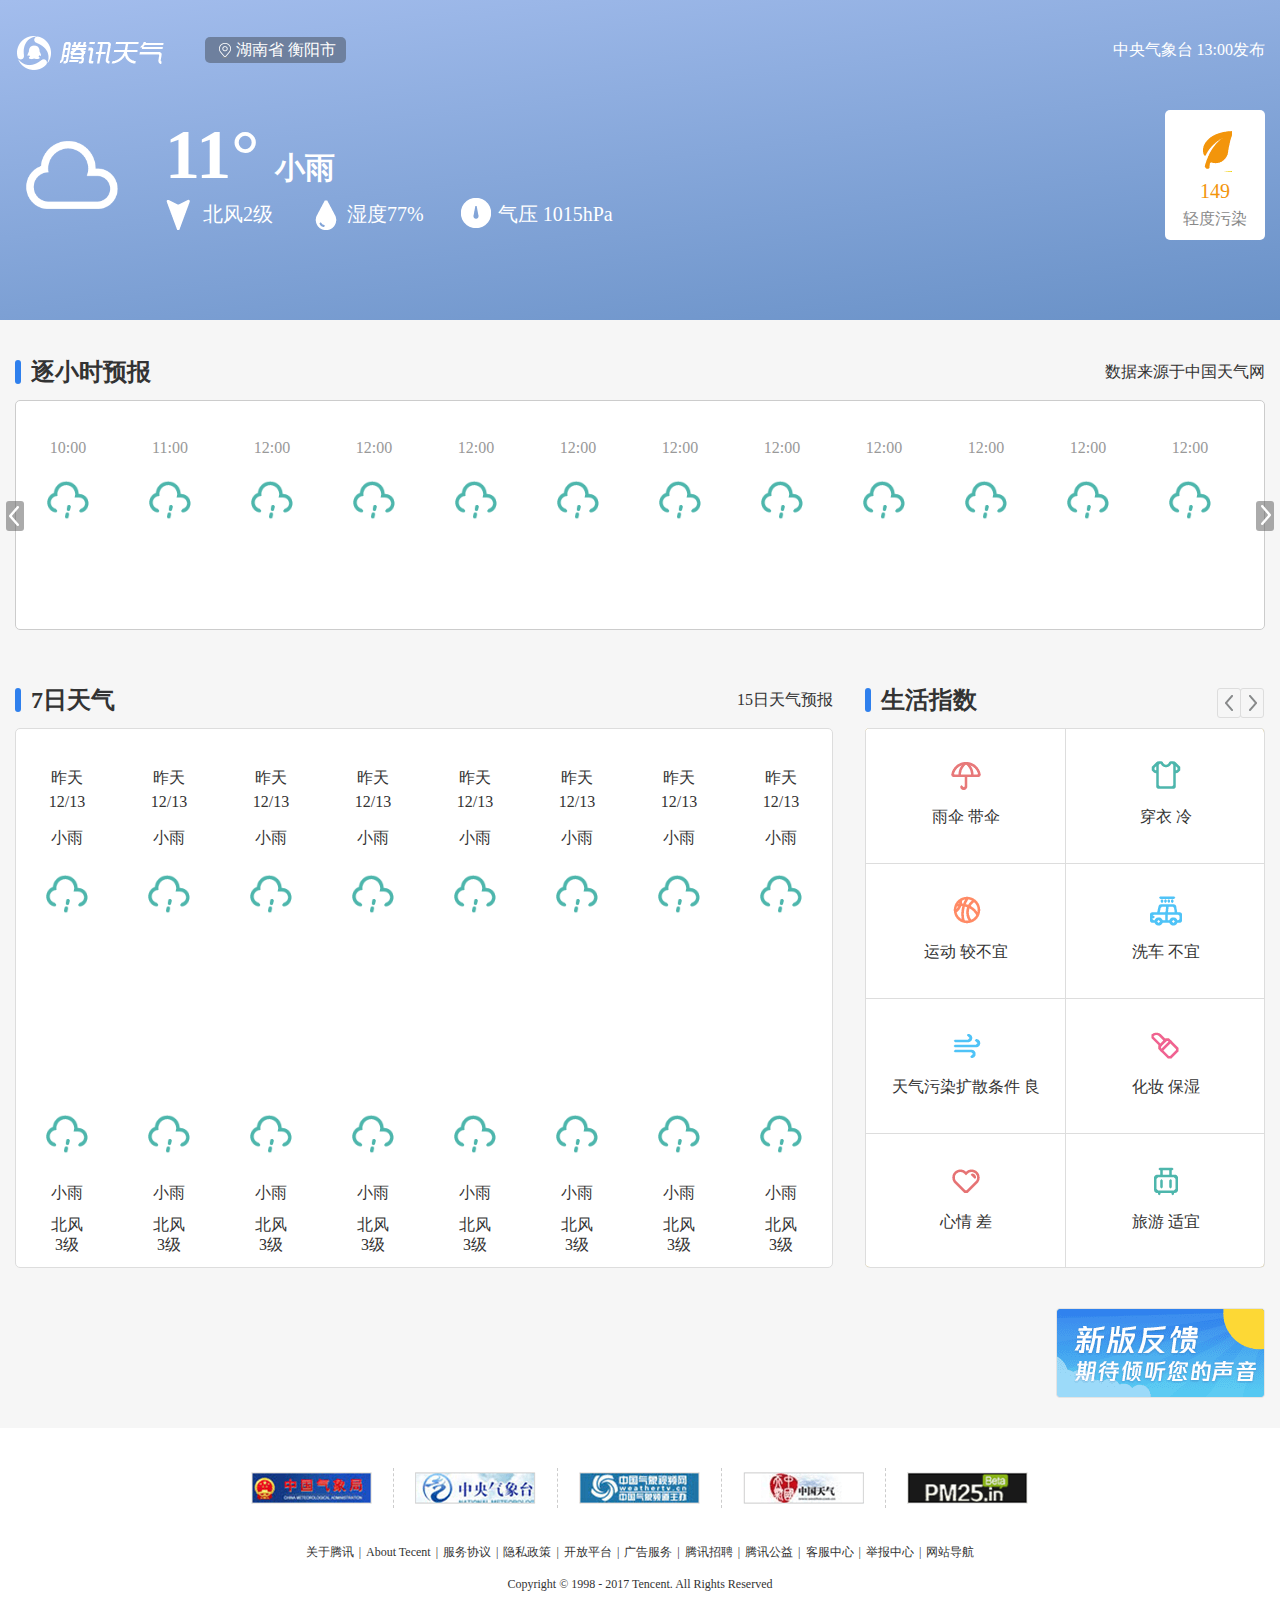
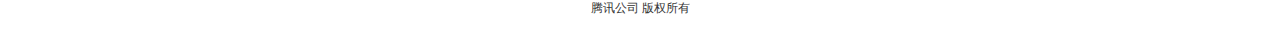
<file: index.html>
<!DOCTYPE html>
<html lang="en">
<head>
	<meta charset="UTF-8">
	<meta name="viewport" content="width=device-width, initial-scale=1.0, maximum-scale=1.0,minimum-scale=1.0,user-scalable=0" />
	<title>腾讯天气</title>
	<link rel="stylesheet" href="./css/init.css">
	<link rel="stylesheet" href="./css/header.css">
	<link rel="stylesheet" href="./css/container.css">
	<link rel="stylesheet" href="./css/footer.css">
</head>
<body>
	<div class="header">
		<div class="title">
			<div class="top">
				<h1></h1>
				<!-- 搜索区域 -->
				<div class="search">  
					<i class="local-btn"></i>
					<span class="pro-city-c">湖南省 衡阳市</span>
					<div class="hidden">
						<div class="search-bar">
							<i class="search-btn"></i>
							<input type="text" placeholder="搜索地区/景点">
						</div>
						<div class="more-city">
							<div class="l-m-city">
								<p class="location">衡阳市 <i class="location-btn"></i></p>
								<ul class="hot-city clearfix">
									<li><a href="#" data-province="北京">北京</a></li>
									<li><a href="#" data-province="上海">上海</a></li>
									<li><a href="#" data-province="广东">广州</a></li>
									<li><a href="#" data-province="广东">深圳</a></li>
									<li><a href="#" data-province="天津">天津</a></li>
									<li><a href="#" data-province="陕西">西安</a></li>
									<li><a href="#" data-province="湖北">武汉</a></li>
									<li><a href="#" data-province="四川">成都</a></li>
									<li><a href="#" data-province="河北">石家庄</a></li>
									<li><a href="#" data-province="河南">郑州</a></li>
									<li><a href="#" data-province="黑龙江">哈尔滨</a></li>
									<li><a href="#" data-province="山西">太原</a></li>
									<li><a href="#" data-province="新疆">乌鲁木齐</a></li>
									<li><a href="#" data-province="山东">济南</a></li>
									<li><a href="#" data-province="福建">福州</a></li>
									<li><a href="#" data-province="西藏">日喀则</a></li>
									<li><a href="#" data-province="福建">厦门</a></li>
									<li><a href="#" data-province="山东">青岛</a></li>
									<li><a href="#" data-province="江苏">扬州</a></li>
									<li><a href="#" data-province="安徽">合肥</a></li>
									<li><a href="#" data-province="重庆">重庆</a></li>
									<li><a href="#" data-province="江西">南昌</a></li>
									<li><a href="#" data-province="河北">唐山</a></li>
									<li><a href="#" data-province="浙江">杭州</a></li>
									<li><a href="#" data-province="河北">邢台</a></li>
									<li><a href="#" data-province="辽宁">沈阳</a></li>
									<li><a href="#" data-province="河北">邯郸</a></li>
									<li><a href="#" data-province="云南">昆明</a></li>
								</ul>
							</div>						
							<ul class="c-match"></ul>
						</div>					
					</div>
				</div>
				<div class="origin">中央气象台 13:00发布</div>
			</div>
			<div class="bottom">
				<!-- 天气简介板块 -->
				<div class="weather-short">
					<img src="./images/s-02.png" alt="" width="175" height="175">
					<div class="weather-des">
						<p class="tem-air">
							<span class="temperature">11°</span>
							<span class="air">小雨</span>
						</p>
						<p class="wind-humidity-pressure">
							<span class="wind">
								<i class="wind-btn"></i>
								<span class="word">北风2级</span>
							</span>
							<span class="humidity">
								<i class="humidity-btn"></i>
								<span class="word">湿度77%</span>
							</span>
							<span class="pressure">
								<i class="pressure-btn"></i>
								<span class="word">气压 1015hPa</span>
							</span>
						</p>
					</div>
				</div>
				<!-- 空气质量板块 -->
				<div class="pollute">
					<i class="poll-btn"></i>
					<span class="poll-num">149</span>
					<span class="poll-degree">轻度污染</span>
				</div>
			</div>
		</div>
	</div>
	<div class="container">
		<div class="con">
			<div class="forecast-hours">
				<h2 class="tit">逐小时预报<a href="" class="mes-origin">数据来源于中国天气网</a></h2>
				<div class="wea-show">
					<div class="wrap-forecast-1h">
						<ol class="forecasts">
							<li class="item">
								<p class="txt-time">10:00</p>
								<img src="./images/07.png" alt="">
							</li>
							<li class="item">
								<p class="txt-time">11:00</p>
								<img src="./images/07.png" alt="">
							</li>
							<li class="item">
								<p class="txt-time">12:00</p>
								<img src="./images/07.png" alt="">
							</li>
							<li class="item">
								<p class="txt-time">12:00</p>
								<img src="./images/07.png" alt="">
							</li>
							<li class="item">
								<p class="txt-time">12:00</p>
								<img src="./images/07.png" alt="">
							</li>
							<li class="item">
								<p class="txt-time">12:00</p>
								<img src="./images/07.png" alt="">
							</li>
							<li class="item">
								<p class="txt-time">12:00</p>
								<img src="./images/07.png" alt="">
							</li>

							<li class="item">
								<p class="txt-time">12:00</p>
								<img src="./images/07.png" alt="">
							</li>
							<li class="item">
								<p class="txt-time">12:00</p>
								<img src="./images/07.png" alt="">
							</li>
							<li class="item">
								<p class="txt-time">12:00</p>
								<img src="./images/07.png" alt="">
							</li>
							<li class="item">
								<p class="txt-time">12:00</p>
								<img src="./images/07.png" alt="">
							</li>
							<li class="item">
								<p class="txt-time">12:00</p>
								<img src="./images/07.png" alt="">
							</li>

							<li class="item">
								<p class="txt-time">12:00</p>
								<img src="./images/07.png" alt="">
							</li>
							<li class="item">
								<p class="txt-time">12:00</p>
								<img src="./images/07.png" alt="">
							</li>
							<li class="item">
								<p class="txt-time">12:00</p>
								<img src="./images/07.png" alt="">
							</li>
							<li class="item">
								<p class="txt-time">12:00</p>
								<img src="./images/07.png" alt="">
							</li>
							<li class="item">
								<p class="txt-time">12:00</p>
								<img src="./images/07.png" alt="">
							</li>
							<li class="item">
								<p class="txt-time">12:00</p>
								<img src="./images/07.png" alt="">
							</li>
							<li class="item">
								<p class="txt-time">12:00</p>
								<img src="./images/07.png" alt="">
							</li>
							<li class="item">
								<p class="txt-time">12:00</p>
								<img src="./images/07.png" alt="">
							</li>
							<li class="item">
								<p class="txt-time">12:00</p>
								<img src="./images/07.png" alt="">
							</li>
							<li class="item">
								<p class="txt-time">12:00</p>
								<img src="./images/07.png" alt="">
							</li>
							<li class="item">
								<p class="txt-time">12:00</p>
								<img src="./images/07.png" alt="">
							</li>
							<li class="item">
								<p class="txt-time">12:00</p>
								<img src="./images/07.png" alt="">
							</li>
							<li class="item">
								<p class="txt-time">12:00</p>
								<img src="./images/07.png" alt="">
							</li>
							<li class="item">
								<p class="txt-time">12:00</p>
								<img src="./images/07.png" alt="">
							</li>
							<li class="item">
								<p class="txt-time">12:00</p>
								<img src="./images/07.png" alt="">
							</li>
							<li class="item">
								<p class="txt-time">12:00</p>
								<img src="./images/07.png" alt="">
							</li>
							<li class="item">
								<p class="txt-time">12:00</p>
								<img src="./images/07.png" alt="">
							</li>
							<li class="item">
								<p class="txt-time">12:00</p>
								<img src="./images/07.png" alt="">
							</li>
							<li class="item">
								<p class="txt-time">12:00</p>
								<img src="./images/07.png" alt="">
							</li>
							<li class="item">
								<p class="txt-time">12:00</p>
								<img src="./images/07.png" alt="">
							</li>
							<li class="item">
								<p class="txt-time">12:00</p>
								<img src="./images/07.png" alt="">
							</li>
							<li class="item">
								<p class="txt-time">12:00</p>
								<img src="./images/07.png" alt="">
							</li>
							<li class="item">
								<p class="txt-time">12:00</p>
								<img src="./images/07.png" alt="">
							</li>
							<li class="item">
								<p class="txt-time">12:00</p>
								<img src="./images/07.png" alt="">
							</li>
							<li class="item">
								<p class="txt-time">12:00</p>
								<img src="./images/07.png" alt="">
							</li>
							<li class="item">
								<p class="txt-time">12:00</p>
								<img src="./images/07.png" alt="">
							</li>
							<li class="item">
								<p class="txt-time">12:00</p>
								<img src="./images/07.png" alt="">
							</li>
							<li class="item">
								<p class="txt-time">12:00</p>
								<img src="./images/07.png" alt="">
							</li>
							<li class="item">
								<p class="txt-time">12:00</p>
								<img src="./images/07.png" alt="">
							</li>
							<li class="item">
								<p class="txt-time">12:00</p>
								<img src="./images/07.png" alt="">
							</li>
							<li class="item">
								<p class="txt-time">12:00</p>
								<img src="./images/07.png" alt="">
							</li>
							<li class="item">
								<p class="txt-time">12:00</p>
								<img src="./images/07.png" alt="">
							</li>
							<li class="item">
								<p class="txt-time">12:00</p>
								<img src="./images/07.png" alt="">
							</li>
							<li class="item">
								<p class="txt-time">12:00</p>
								<img src="./images/07.png" alt="">
							</li>
							<li class="item">
								<p class="txt-time">12:00</p>
								<img src="./images/07.png" alt="">
							</li>
							<li class="item">
								<p class="txt-time">12:00</p>
								<img src="./images/07.png" alt="">
							</li>
						</ol>
						<canvas height="100" width="4896"></canvas>
					</div>
				</div>
				<span class="left-btn"></span>
				<span class="right-btn"></span>
			</div>
			<div class="weather-live">
				<div class="seven-wea">
					<h2 class="tit">7日天气<a href="" class="fifteen-forecast">15日天气预报</a></h2>
					<ol class="seven-rep">
						<li class="item">
							<div class="day-time">
								<p class="day">昨天</p>
								<p class="date">12/13</p>
								<p class="s-weather">小雨</p>
								<img src="./images/07.png" alt="">
							</div>
							<div class="night-time">
								<img src="./images/07.png" alt="">
								<p class="s-weather">小雨</p>
								<p class="wind-direc">北风</p>
								<p class="level">3级</p>
							</div>
						</li>
						<li class="item">
							<div class="day-time">
								<p class="day">昨天</p>
								<p class="date">12/13</p>
								<p class="s-weather">小雨</p>
								<img src="./images/07.png" alt="">
							</div>
							<div class="night-time">
								<img src="./images/07.png" alt="">
								<p class="s-weather">小雨</p>
								<p class="wind-direc">北风</p>
								<p class="level">3级</p>
							</div>
						</li>
						<li class="item">
							<div class="day-time">
								<p class="day">昨天</p>
								<p class="date">12/13</p>
								<p class="s-weather">小雨</p>
								<img src="./images/07.png" alt="">
							</div>
							<div class="night-time">
								<img src="./images/07.png" alt="">
								<p class="s-weather">小雨</p>
								<p class="wind-direc">北风</p>
								<p class="level">3级</p>
							</div>
						</li>
						<li class="item">
							<div class="day-time">
								<p class="day">昨天</p>
								<p class="date">12/13</p>
								<p class="s-weather">小雨</p>
								<img src="./images/07.png" alt="">
							</div>
							<div class="night-time">
								<img src="./images/07.png" alt="">
								<p class="s-weather">小雨</p>
								<p class="wind-direc">北风</p>
								<p class="level">3级</p>
							</div>
						</li>

						<li class="item">
							<div class="day-time">
								<p class="day">昨天</p>
								<p class="date">12/13</p>
								<p class="s-weather">小雨</p>
								<img src="./images/07.png" alt="">
							</div>
							<div class="night-time">
								<img src="./images/07.png" alt="">
								<p class="s-weather">小雨</p>
								<p class="wind-direc">北风</p>
								<p class="level">3级</p>
							</div>
						</li>
						<li class="item">
							<div class="day-time">
								<p class="day">昨天</p>
								<p class="date">12/13</p>
								<p class="s-weather">小雨</p>
								<img src="./images/07.png" alt="">
							</div>
							<div class="night-time">
								<img src="./images/07.png" alt="">
								<p class="s-weather">小雨</p>
								<p class="wind-direc">北风</p>
								<p class="level">3级</p>
							</div>
						</li>
						<li class="item">
							<div class="day-time">
								<p class="day">昨天</p>
								<p class="date">12/13</p>
								<p class="s-weather">小雨</p>
								<img src="./images/07.png" alt="">
							</div>
							<div class="night-time">
								<img src="./images/07.png" alt="">
								<p class="s-weather">小雨</p>
								<p class="wind-direc">北风</p>
								<p class="level">3级</p>
							</div>
						</li>
						<li class="item">
							<div class="day-time">
								<p class="day">昨天</p>
								<p class="date">12/13</p>
								<p class="s-weather">小雨</p>
								<img src="./images/07.png" alt="">
							</div>
							<div class="night-time">
								<img src="./images/07.png" alt="">
								<p class="s-weather">小雨</p>
								<p class="wind-direc">北风</p>
								<p class="level">3级</p>
							</div>
						</li>
					</ol>
					<canvas width="816" height="190"></canvas>	
				</div>
				<div class="live-index">
					<h2 class="tit">生活指数<span href="" class="r-btn"></span><span href="" class="l-btn"></span></h2>
					<div class="live-show">
						<ul>
							<li class="item">
								<div class="liv-in">
									<i class="umbrella"></i>
									<p>雨伞 带伞</p>
									<div class="detail">有降水，请带上雨伞，如果你喜欢雨中漫步，享受大自然给予的温馨和快乐，在短时间外出可收起雨伞。</div>
								</div>
							</li>
							<li class="item">
								<div class="liv-in">
									<i class="clothes"></i>
									<p>穿衣 冷</p>
									<div class="detail">天气冷，建议着棉服、羽绒服、皮夹克加羊毛衫等冬季服装。年老体弱者宜着厚棉衣、冬大衣或厚羽绒服。</div>
								</div>
							</li>
							<li class="item">
								<div class="liv-in">
									<i class="sunscreen"></i>
									<p>防晒 弱</p>
									<div class="detail">属弱紫外辐射天气，长期在户外，建议涂擦SPF在8-12之间的防晒护肤品。</div>
								</div>
							</li>
							<li class="item">
								<div class="liv-in">
									<i class="cold"></i>
									<p>感冒 极易发</p>
									<div class="detail">天气寒冷，昼夜温差极大且空气湿度较大，易发生感冒，请注意适当增减衣服，加强自我防护避免感冒。</div>
								</div>
							</li>
							<li class="item">
								<div class="liv-in">
									<i class="sports"></i>
									<p>运动 较不宜</p>
									<div class="detail">有降水，推荐您在室内进行健身休闲运动；若坚持户外运动，须注意保暖并携带雨具。</div>
								</div>
							</li>
							<li class="item">
								<div class="liv-in">
									<i class="carwash"></i>
									<p>洗车 不宜</p>
									<div class="detail">不宜洗车，未来24小时内有雨，如果在此期间洗车，雨水和路上的泥水可能会再次弄脏您的爱车。</div>
								</div>
							</li>
							<li class="item">
								<div class="liv-in">
									<i class="fish"></i>
									<p>钓鱼 不宜</p>
									<div class="detail">天气不好，不适合垂钓。</div>
								</div>
							</li>
							<li class="item">
								<div class="liv-in">
									<i class="traffic"></i>
									<p>交通 良好</p>
									<div class="detail">有降水，能见度不太好且路面潮湿，不适宜高速行驶，司机应更加集中注意力，小心驾驶。</div>
								</div>
							</li>
							<li class="item">
								<div class="liv-in">
									<i class="diffusion"></i>
									<p>天气污染扩散条件 良</p>
									<div class="detail">气象条件有利于空气污染物稀释、扩散和清除，可在室外正常活动。</div>
								</div>
							</li>

							<li class="item">
								<div class="liv-in">
									<i class="makeup"></i>
									<p>化妆 保湿</p>
									<div class="detail">皮肤易缺水，用润唇膏后再抹口红，用保湿型霜类化妆品。</div>
								</div>
							</li>
							<li class="item">
								<div class="liv-in">
									<i class="heatstroke"></i>
									<p>中暑 无</p>
									<div class="detail">温度不高，其他各项气象条件适宜，中暑机率极低。</div>
								</div>
							</li>
							<li class="item">
								<div class="liv-in">
									<i class="comfort"></i>
									<p>舒适度 较不舒适</p>
									<div class="detail">白天会有降雨发生，且天气较凉，您会感觉偏冷，不很舒适，请注意添加衣物。</div>
								</div>
							</li>
							<li class="item">
								<div class="liv-in">
									<i class="mood"></i>
									<p>心情 差</p>
									<div class="detail">天气阴冷有降水，湿嗒塔的环境让人的心情难以开朗，此时呆在暖和的房子里，可以感受到暖暖的温馨在周围的空气里漾开来。</div>
								</div>
							</li>
							<li class="item">
								<div class="liv-in">
									<i class="tourism"></i>
									<p>旅游 适宜</p>
									<div class="detail">稍凉，但是有较弱降水和微风作伴，会给您的旅行带来意想不到的景象，适宜旅游，可不要错过机会呦！</div>
								</div>
							</li>
							<li class="item">
								<div class="liv-in">
									<i class="ultraviolet"></i>
									<p>紫外线强度 最弱</p>
									<div class="detail">属弱紫外线辐射天气，无需特别防护。若长期在户外，建议涂擦SPF在8-12之间的防晒护肤品。</div>
								</div>
							</li>
							<li class="item">
								<div class="liv-in">
									<i class="allergy"></i>
									<p>过敏 极不易发</p>
									<div class="detail">天气条件极不易诱发过敏，有降水，出行注意携带雨具。</div>
								</div>
							</li>
						</ul>
					</div>
					
				</div>
			</div>
			<div class="update-feedback">
				<img src="./images/feedback-a703892efa.png" alt="">
			</div>
		</div>
	</div>
	<div class="footer">
		<div class="message">
			<ul class="support">
				<li class="item">
					<img src="./images/sponsor1-9995ec582a.png" alt="">
				</li>
				<li class="item">
					<img src="./images/sponsor2-1e7aa703d7.png" alt="">
				</li>
				<li class="item">
					<img src="./images/sponsor3-eaa2980919.png" alt="">
				</li>
				<li class="item">
					<img src="./images/sponsor4-b5fe793632.png" alt="">
				</li>
				<li class="item">
					<img src="./images/sponsor5-dae19b0eaa.png" alt="">
				</li>
			</ul>
			<ul class="about-tecent clearfix">
				<li><a href="">关于腾讯</a>|</li>
				<li><a href="">About Tecent</a>|</li>
				<li><a href="">服务协议</a>|</li>
				<li><a href="">隐私政策</a>|</li>
				<li><a href="">开放平台</a>|</li>
				<li><a href="">广告服务</a>|</li>
				<li><a href="">腾讯招聘</a>|</li>
				<li><a href="">腾讯公益</a>|</li>
				<li><a href="">客服中心</a>|</li>
				<li><a href="">举报中心</a>|</li>
				<li><a href="">网站导航</a></li>
			</ul>
			<p>Copyright © 1998 - 2017 Tencent. All Rights Reserved</p>
			<p>
				<a href="">腾讯公司</a>
				<a href="">版权所有</a>
			</p>
		</div>
	</div>
	<script src="./js/tool.js"></script>
	<script src="./js/getData.js"></script>
	<script src="./js/renderCityList.js"></script>
	<script src="./js/renderWeatherData.js"></script>
	<script src="./js/renderWeatherIntro.js"></script>
	<script src="./js/renderWeatherForHours.js"></script>
	<script src="./js/renderWeatherForDay.js"></script>
	<script src="./js/renderWeatherLives.js"></script>
	<script src="./js/HoursSlide.js"></script>
	<script src="./js/renderTemperatureLine.js"></script>
	<script src="./js/index.js"></script>
	
	
</body>
</html>
</file>
<file: css/init.css>
@charset "UTF-8";
body, ul, li, ol, h1, h2, h3, h4, h5, h6, p, form, button, input, img {
	margin: 0;
	padding: 0;
}
body {
	font: 12px/18px Simsun,Helvetica,Arial,sans-serif;
	background-color: #f6f6f6;
	color: #333;
}
* {
	font-family: "Microsoft YaHei";
}
ul, ol {
	list-style: none;
}
a {
	text-decoration: none;
	color: inherit;
}
img {
	border: none;
}
.clearfix:after {
	content: "";
	display: block;
	clear: both;
}
</file>
<file: css/header.css>
@charset "UTF-8";
.header {
	min-width: 1250px;
	height: 320px;
	box-sizing: border-box;
	padding: 30px 0;
	background-color: #6991c7;
	background-image: -webkit-linear-gradient(97deg,#6991c7,#a3bded);
}
.header .top {
	height: 40px;
}

/*--顶部logo搜索板块样式开始--*/
.top h1,
.top .search {
	float: left;
}
.top h1 {
	width: 150px;
	height: 100%;
	background: url(../images/sprite-926fe8b98d.png) -118px 6px no-repeat;
}
.top .search,
.top .origin {
	height: 16px;
	margin: 7px 0;
	padding: 5px 0;
	line-height: 16px;
	color: #fff;
	text-align: center;
}
.top .search {
	position: relative;
	padding: 5px 10px;
	margin-left: 40px;
	border-radius: 5px;
	background-color: rgb(110,128,158);
	cursor: pointer;
	font-size: 0px;
}
.top .search .local-btn {
	width: 16px;
	height: 100%;
	display: inline-block;
	background: url(../images/sprite-926fe8b98d.png) -252px -33px no-repeat;
	vertical-align: top;
}
.top .search > span {
	font-size: 16px;
	padding-left: 5px;
}
/*.top .search:hover .hidden {
	display: block;
}*/
.top .search .hidden {
	display: none;
	position: absolute;
	left: 0;
	top: -7px;
	width: 325px;
	max-height: 245px;
	box-sizing: border-box;
	padding: 3px 0 3px 15px;
	border-radius: 5px;
	background: #fff;
}
.search .hidden .search-bar {
	position: relative;
	height: 30px;
	border-bottom: 1px solid #ccc;
}
.hidden .search-bar .search-btn {
	position: absolute;
	left: 3px;
	top: 9px;
	width: 13px;
	height: 14px;
	background: url(../images/sprite-926fe8b98d.png) -120px -102px no-repeat;
}
.hidden .search-bar input {
	width: 100%;
	height: 100%;
	border: none;
	outline: none;
	font-size: 16px;
	text-indent: 24px;
	vertical-align: top;
}
.hidden .more-city {
	width: 310px;
	max-height: 209px;
	box-sizing: border-box;
	padding: 5px 10px;
	color: #888;
	font-size: 16px;
	overflow-y: auto;
}
.hidden .more-city .location {
	height: 16px;
	margin: 4px 0;
	text-align: left;
}
.more-city .location .location-btn {
	display: inline-block;
	width: 12px;
	height: 14px;
	background: url(../images/sprite-926fe8b98d.png) -256px -48px no-repeat;
}
.more-city .hot-city li {
	float: left;
	padding: 5px 0 4px 0;
	text-align: left;
}
.more-city .c-match li {
	height: 26px;
	line-height: 26px;
	font-size: 14px;
	text-align: left;
}
.hot-city li a {
	display: block;
	height: 16px;
	width: 72px;
}
.hot-city li a:hover,
.more-city .c-match li span {
	color: rgb(107,149,244);
}
.top .origin {
	float: right;
	font-size: 16px;	
}
.header .bottom {
	height: 130px;
	margin-top: 40px;
}
/*--顶部logo搜索板块样式结束--*/
/*--天气状况描述板块样式开始--*/
.bottom .weather-short {
	float: left;
	height: 100%;
}
.bottom .weather-short img,
.bottom .weather-short .weather-des {
	height: 110px;
	margin: 10px 0;
	color: #fff;
}
.bottom .weather-short img {
	float: left;
	width: 110px;
	margin-right: 40px;
}
.bottom .weather-short .weather-des {
	display: inline-block;
	/*width: 470px;*/
	font-size: 0;
}
.weather-des .tem-air {
	height: 70px;
	font-weight: bold;
}
.tem-air .temperature {
	display: inline-block;
	height: 70px;
	line-height: 70px;
	font-size: 70px;
}
.tem-air .air {
	font-size: 30px;
	margin-left: 16px;
}
.weather-des .wind-humidity-pressure {
	height: 32px;
	margin-top: 8px;
}
.wind-humidity-pressure span + span {
	margin-left: 36px;
}
.wind-humidity-pressure span {
	display: inline-block;
}
.wind-humidity-pressure .wind .wind-btn,
.wind-humidity-pressure .humidity .humidity-btn,
.wind-humidity-pressure .pressure .pressure-btn {
	display: inline-block;
	height: 32px;
	width: 32px;
	margin-right: 6px;
	background: url(../images/sprite-926fe8b98d.png) -207px -119px no-repeat;
}
.wind-humidity-pressure .humidity .humidity-btn {
	background-position: -64px -153px;
}
.wind-humidity-pressure .pressure .pressure-btn {
	background-position: -97px -155px;
}
.weather-des .word {
	height: 32px;
	font-size: 20px;
	line-height: 32px;
	vertical-align: top;
}
.bottom .pollute {
	float: right;
	width: 64px;
	height: 100px;
	padding: 15px 18px;
	border-radius: 5px;
	background: #fff;
	font-size: 0;
}
.pollute .poll-btn,
.pollute .poll-num,
.pollute .poll-degree{
	display: block;
}
.pollute .poll-btn {
	width: 34px;
	height: 42px;
	margin: auto;
	margin-top: 5px;
	background: url(../images/sprite-926fe8b98d.png) -80px 0 no-repeat;
}
.pollute .poll-num {
	margin: 10px 0;
	color: rgb(243,149,11);
	font-size: 20px;
	text-align: center;
}
.pollute .poll-degree {
	font-size: 16px;
	color: #888;
	text-align: center;
}
/*--天气状况描述板块样式结束--*/
.header .title,
.container .con,
.footer .message {
	width: 1250px;
	height: 100%;
	margin: 0 auto;
}
/*.footer .message {
	background: #fa6;
}*/
</file>
<file: css/container.css>
@charset "utf-8";
.container{
	margin-top: 40px;
}
/*.container {
	height: 1000px;
}*/
.con .forecast-hours {
	position: relative;
	height: 288px;
	/*background: blue;*/
}
.forecast-hours .tit,
.seven-wea .tit,
.live-index .tit {
	height: 24px;
	margin-bottom: 16px;
	line-height: 24px;
	font-size: 24px;
}
.forecast-hours .tit:before,
.seven-wea .tit:before,
.live-index .tit:before {
	content: "";
	display: inline-block;
	width: 6px;
	height: 100%;
	margin-right: 10px;
	border-radius: 3px;
	background-color: rgb(47, 128, 237);
	vertical-align: top;
}
.forecast-hours .mes-origin,
.seven-wea .tit .fifteen-forecast {
	float: right;
	font-size: 16px;
	font-weight: normal;
}
.forecast-hours .wea-show {
	position: relative;
	width: 100%;
	height: 230px;
	box-sizing: border-box;
	border-radius: 5px;
	border: 1px solid #ccc;
	background: #fff;
	overflow: hidden;
}
.wea-show .wrap-forecast-1h {
	position: absolute;
	left: 0;
	top: 0;
	transition: left 2s;
}
.wea-show .forecasts {
	width: 4896px;
	height: 88px;
	padding-top: 38px;
	transition: left 2s;
}
.wea-show canvas {
	/*background: linear-gradient(to right, #15f, #ac6, #888, #98f);*/
}
.forecasts .item {
	float: left;
	width: 100px;
	height: 86px;
	padding-left: 2px;
	/*background: #a83;*/
	text-align: center;
}
.forecasts .item p {
	
}
.forecasts .item img {
	display: block;
	width: 50px;
	height: 50px;
	margin: 18px auto;
}
.forecasts .item p:first-of-type {
	height: 18px;
	line-height: 18px;
	font-size: 16px;
	color: #999;
}
.forecasts .item .degree {
	height: 24px;
	line-height: 24px;
	/*font-weight: bold;*/
	font-size: 20px;
}
.forecast-hours > span {
	position: absolute;
	top: 50%;
	width: 18px;
	height: 30px;
	background: rgba(88,88,88,0.5) url(../images/sprite-926fe8b98d.png) -133px -185px no-repeat;
	border-radius: 3px;
	cursor: pointer;
}
.forecast-hours > span:hover {
	background-color: rgba(88,88,88,0.8);
}
.forecast-hours .left-btn {
	left: 0;
	transform: translate(-50%, calc(-50% + 12px));
}
.forecast-hours .right-btn {
	right: 0;
	transform: translate(50%, calc(-50% + 12px));
	background-position: -237px -120px;
}
.con .weather-live {
	margin-top: 40px;
	height: 580px;
}
.weather-live .seven-wea,
.weather-live .live-index {
	height: 100%;
	box-sizing: border-box;
	/*border: 1px solid #ccc;*/
}
.weather-live .seven-wea {
	position: relative;
	float: left;
	width: 818px;
}
.seven-wea .seven-rep {
	width: 100%;
	height: 540px;
	box-sizing: border-box;
	border: 1px solid #ddd;
	/*padding: 0 6px;*/
	border-radius: 5px;
	background: #fff;
}
.seven-wea canvas {
	position: absolute;
	bottom: 160px;	
	/*background: linear-gradient(to right, #38f, #ace, #06c);*/
}
.seven-rep li {
	float: left;
	height: 100%;
	width: 102px;
	box-sizing: border-box;
	padding-top: 40px;
	text-align: center;
	font-size: 16px;
}
.seven-rep li p {
	height: 24px;
}
.seven-rep li div p.temperature {
	height: 50px;
	line-height: 50px;
	font-size: 22px;
}
.seven-rep li .s-weather {
	height: 40px;
	margin-top: 12px;
}
.seven-rep li img {
	display: block;
	width: 50px;
	height: 50px;
	margin: auto;
}
.seven-rep .night-time {
	margin-top: 190px;
	/*margin-top: 90px;*/
}
.seven-rep li .night-time p {
	height: 20px;
}
.seven-rep li .night-time .s-weather {
	margin: 25px 0 12px;
}
.weather-live .live-index {
	position: relative;
	float: right;
	width: 400px;
}
.live-index .tit span {
	float: right;
	width: 22px;
	height: 28px;
	border-radius: 3px;
	border: 1px solid #ddd;
	cursor: pointer;
	background: url(../images/sprite-926fe8b98d.png) no-repeat;
}
.live-index .tit span:hover {
	background-color: rgb(239,239,239);
}
.live-index .tit .r-btn {
	position: relative;
	left: -1px;
	background-position: -172px -186px;
}
.live-index .tit .l-btn {
	background-position: -149px -186px;
}
.live-index .live-show {
	position: relative;
	height: 540px;
	background: #fff;
	border-radius: 5px;
	box-sizing: border-box;
	border-right: 1px solid #ddd;
	border-bottom: 1px solid #ddd;
	overflow: hidden;
}
.live-index .live-show ul {
	position: absolute;
	top: 0;
	left: 0;
	width: 800px;
	height: 100%;
	background: #a82;
	transition: left 1s;
}
.live-show ul li {
	position: relative;
	float: left;
	width: 200px;
	height: 135px;
	box-sizing: border-box;
	padding-top: 30px;
	border-top: 1px solid #ddd;
	border-left: 1px solid #ddd;
	background: #fff;
	overflow: hidden;
}
.live-show ul li .liv-in {
	position: absolute;
	top: 0px;
	display: block;
	width: 100%;
	height: 200%;
	transition: top 0.5s;
}
.live-show ul li:hover .liv-in {
	top: -133px;
}
.live-show li i {
	display: block;
	width: 34px;
	height: 34px;
	margin: 30px auto 15px;
	background: url(../images/sprite-926fe8b98d.png) no-repeat;
}
.live-show li p {
	font-size: 16px;
	text-align: center;
}
.live-show li .detail {
	position: absolute;
	display: flex;
	align-items: center;
	bottom: 0;
	height: 50%;
	padding: 0 16px;
	font-size: 13px;
	text-align: center;
}
.live-show li .umbrella {
	background-position: -154px -68px;
}
.live-show li .clothes {
	background-position: -40px -81px;
}
.live-show li .sunscreen {
	background-position: -222px -68px;
}
.live-show li .cold {
	background-position: -75px -81px;
}
.live-show li .sports {
	background-position: 1px -121px;
}
.live-show li .carwash {
	background-position: -34px -120px;
}
.live-show li .fish {
	background-position: -68px -119px;
}
.live-show li .traffic {
	background-position: -102px -120px;
}
.live-show li .diffusion {
	background-position: -135px -120px;
}
.live-show li .makeup {
	background-position: -171px -120px;
}
.live-show li .heatstroke {
	background-position: -121px -68px;
}
.live-show li .comfort {
	background-position: -222px -34px;
}
.live-show li .mood {
	background-position: -188px -34px;
}
.live-show li .tourism {
	background-position: -154px -34px;
}
.live-show li .ultraviolet {
	background-position: -120px -34px;
}
.live-show li .allergy {
	background-position: -188px -72px;
}
.live-index .control {
	position: absolute;
	left: 50%;
	bottom: -12px;
	/*width: 50px;
	height: 4px;*/
	transform: translate(-50%);
}
.control span {
	float: left;
	width: 20px;
	height: 4px;
	background-color: rgb(205,205,205);
	cursor: pointer;
}
.control span:hover {
	background-color: rgb(148,148,148);
}
.control span + span {
	margin-left: 12px;
}
.con .update-feedback {
	height: 90px;
	margin: 40px 0 30px;
}
.update-feedback img {
	float: right;
	height: 90px;
	cursor: pointer;
}
</file>
<file: css/footer.css>
@charset "UTF-8";
.footer {
	height: 180px;
	padding-top: 40px;
	background: #fff;

	text-align: center;
}
.footer .support {
	width: 820px;
	height: 40px;
	margin: 0 auto 32px;
}
.support li {
	float: left;
	padding: 4px 21px;
}
.support li img {
	display: block;
	width: 121px;
	height: 32px;
}
.support li + li {
	border-left: 1px dashed #ccc;
}
.footer .about-tecent {
	display: inline-block;
}
.about-tecent li {
	float: left;
}
.about-tecent li a {
	padding: 0 5px;
	line-height: 24px;
}
.message  a:hover {
	text-decoration: underline;
	color: rgb(189,10,1);
}
.footer .message p {
	margin-top: 6px;
}
</file>
